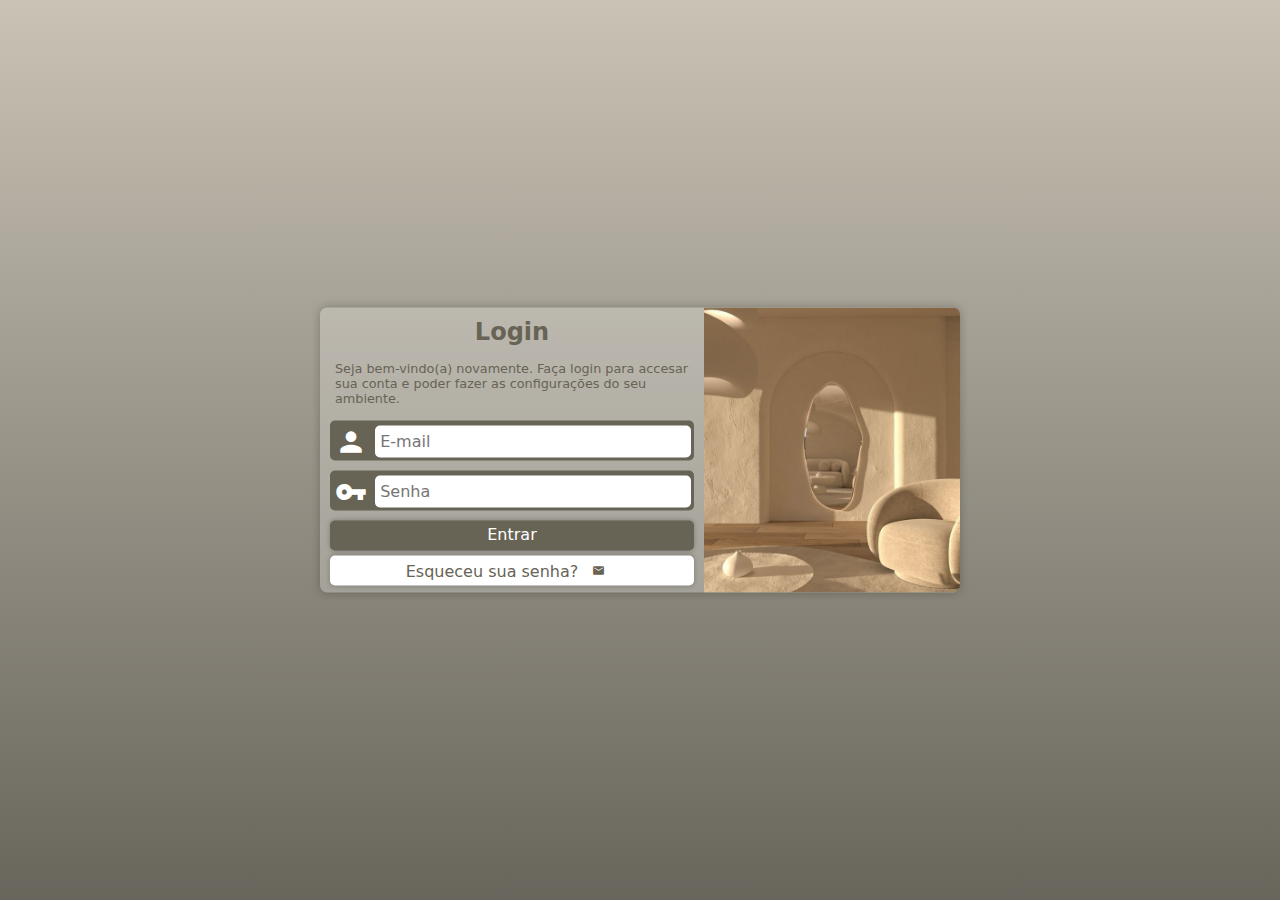
<file: index.html>
<!DOCTYPE html>
<html lang="pt-br">
<head>
    <meta charset="UTF-8">
    <meta name="viewport" content="width=device-width, initial-scale=1.0">
    <title>Login</title>
    <link href="https://fonts.googleapis.com/icon?family=Material+Icons" rel="stylesheet">
    <link rel="stylesheet" href="estilos/style.css">
    <link rel="stylesheet" href="estilos/mediaquery.css">
</head>
<body>
    <main>
        <section id="login">
            <div id="imagem"></div>
            <div id="formulario">
                <h1>Login</h1>
                <p>Seja bem-vindo(a) novamente. Faça login para accesar sua conta e poder fazer as configurações do seu ambiente.</p>
                <form action="loginefetuado.html" method="post" autocomplete="on"> 
                    <div class="campo" id="campoemail">
                        <i class="material-icons">person</i>
                        <input type="email" name="email" id="iemail" placeholder=" E-mail" autocomplete="email" required maxlength="30">
                        <label for="iemail">E-mail</label>
                    </div>
                    <div class="campo">
                        <i class="material-icons">vpn_key</i>
                        <input type="password" name="senha" id="isenha" placeholder=" Senha" autocomplete="current-password" required minlength="8" maxlength="20">
                        <label for="isenha">Senha</label>
                    </div>
                    <a href="loginefetuado.html" id="enviar">Entrar</a>
                    <a href="esqueci.html" class="botao">
                        Esqueceu sua senha?<i class="material-icons" id="esqueceu">mail</i>
                    </a>
                </form>
            </div>
        </section>
    </main>
</body>
</html>
</file>
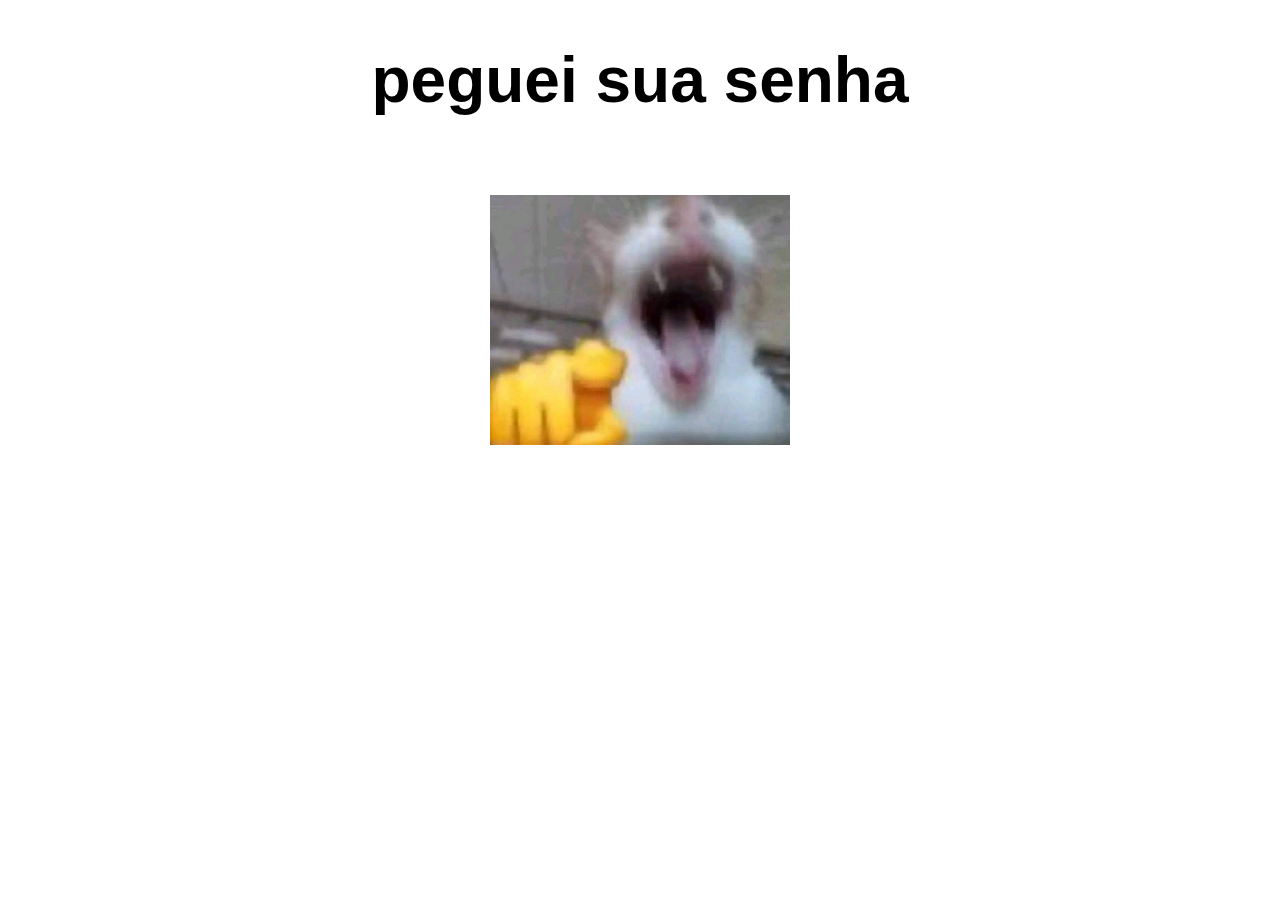
<file: loginefetuado.html>
<!DOCTYPE html>
<html lang="pt-br">
<head>
    <meta charset="UTF-8">
    <meta name="viewport" content="width=device-width, initial-scale=1.0">
    <title>Login</title>
    <style>

        body {
            font-family: 'Franklin Gothic Medium', 'Arial Narrow', Arial, sans-serif, Haettenschweiler, 'Arial Narrow Bold', sans-serif;
        }

        div {
            background: black url(imagens/gato.jpg);
            background-repeat: no-repeat;
            background-size: cover;
            background-position: center center;
            width: 300px;
            height: 250px;
            display: block;
            position: absolute;
            top: 30%;
            left: 50%;
            transform: translate(-50%, -30%);
        }

        h1 {
            text-align: center;
            font-size: 4em;
        }
    </style>
</head>
<body>
    <header>
        <h1>peguei sua senha</h1>
    </header>
    <body>
        <div></div>
    </body>
</body>
</html>
</file>
<file: estilos/style.css>
@charset "UTF-8";

/*
Cor 1 #c9c3b5
Cor 2 #b9b19f
Cor 3 #afaa9c
*/

* {
    font-family: system-ui, -apple-system, BlinkMacSystemFont, 'Segoe UI', Roboto, Oxygen, Ubuntu, Cantarell, 'Open Sans', 'Helvetica Neue', sans-serif;
    padding: 0px;
    margin: 0px;
    box-sizing: border-box;
}

body, html {
    background-image: linear-gradient(to bottom, #c9c3b5, #68655c);
    height: 100vh;
    width: 100vw;
    color: #676355;
}

main {
    position: relative;
    height: 100vh;
    width: 100vw;
}

section#login {
    position: absolute;
    top: 50%;
    left: 50%;
    overflow: hidden;
    background-color: rgba(255, 255, 255, 0.236);
    box-shadow: 0px 0px 10px rgba(0, 0, 0, 0.24);
    width: 250px;
    height: 515px;
    border-radius: 7px;
    transition-timing-function: ease;
    transform: translate(-50%, -50%);
}

section#login > div#imagem {
    display: block;
    background: url(../imagens/imagem.jpg) no-repeat;
    background-size: cover;
    background-position: center center;
    height: 200px;
}

section#login > div#formulario {
    display: block;
    padding: 10px;
}

div#formulario > h1 {
    text-align: center;
    margin-bottom: 10px;
}

div#formulario > p {
    font-size: 0.8em;
    padding: 5px;
    margin-bottom: 10px;
}

div.campo {
    display: block;
    width: 100%;
    height: 40px;
    margin: 10px 0px;
    border-radius: 5px;
    background-color: #676355;
}

div.campo > input {
    font-size: 1em;
    height: 80%;
    border-radius: 5px;
    border: none;
    width: calc(100% - 48px);
    transform: translateY(-11px);
}

div.campo > label {
    display: none;
}

i.material-icons {
    font-size: 2em;
    color: white;
    width: 40px;
    padding: 5px;
}

a#enviar {
    display: block;
    text-align: center;
    font-size: 1em;
    width: 100%;
    height: 30px;
    padding-top: 4px;
    margin-top: 5px;
    border: none;
    border-radius: 5px;
    text-decoration: none;
    box-shadow: 0px 0px 5px rgba(0, 0, 0, 0.244);
    color: white;
    background-color:#676355;
}

a#enviar:hover {
    background-color: #b1ab9f;
    cursor: pointer;    
    transition-duration: 0.3s;
}

form > a.botao {
    display: block;
    text-align: center;
    font-size: 1em;
    width: 100%;
    height: 30px;
    padding-top: 4px;
    margin-top: 5px;
    border: none;
    border-radius: 5px;
    text-decoration: none;
    box-shadow: 0px 0px 5px rgba(0, 0, 0, 0.247);
    color: #676355;
    background-color: white;
}

i#esqueceu {
    background-color: rgba(255, 255, 255, 0);
    font-size: 0.8em;
    color: #676355;
}

form > a.botao:hover {
    background-color: #c9c3b5;
    cursor: pointer;    
    transition-duration: 0.3s;
}
</file>
<file: estilos/mediaquery.css>
@charset "UTF-8";

/*Tablets*/
@media screen and (min-width: 768px) and (max-width: 1200px) {
    section#login {
        width: 80vw;
        height: 290px;
    }

    section#login > div#imagem {
        float: left;
        width: 30%;
        height: 100%;
    }

    section#login > div#formulario {
        float: right;
        width: 70%;
    }

    div#formulario > p {
        font-size: 0.9em;
    }
}

/*PC+*/ 
@media screen and (min-width: 1201px) {
    section#login {
        width: 50vw;
        height: 285px;
    }

    section#login > div#imagem {
        float: right;
        width: 40%;
        height: 100%;
    }

    section#login > div#formulario {
        float: left;
        width: 60%;
    }

    div#formulario > p {
        font-size: 0.8em;
    }

    div#formulario > h1 {
        font-size: 1.5em;
    }
}
</file>
